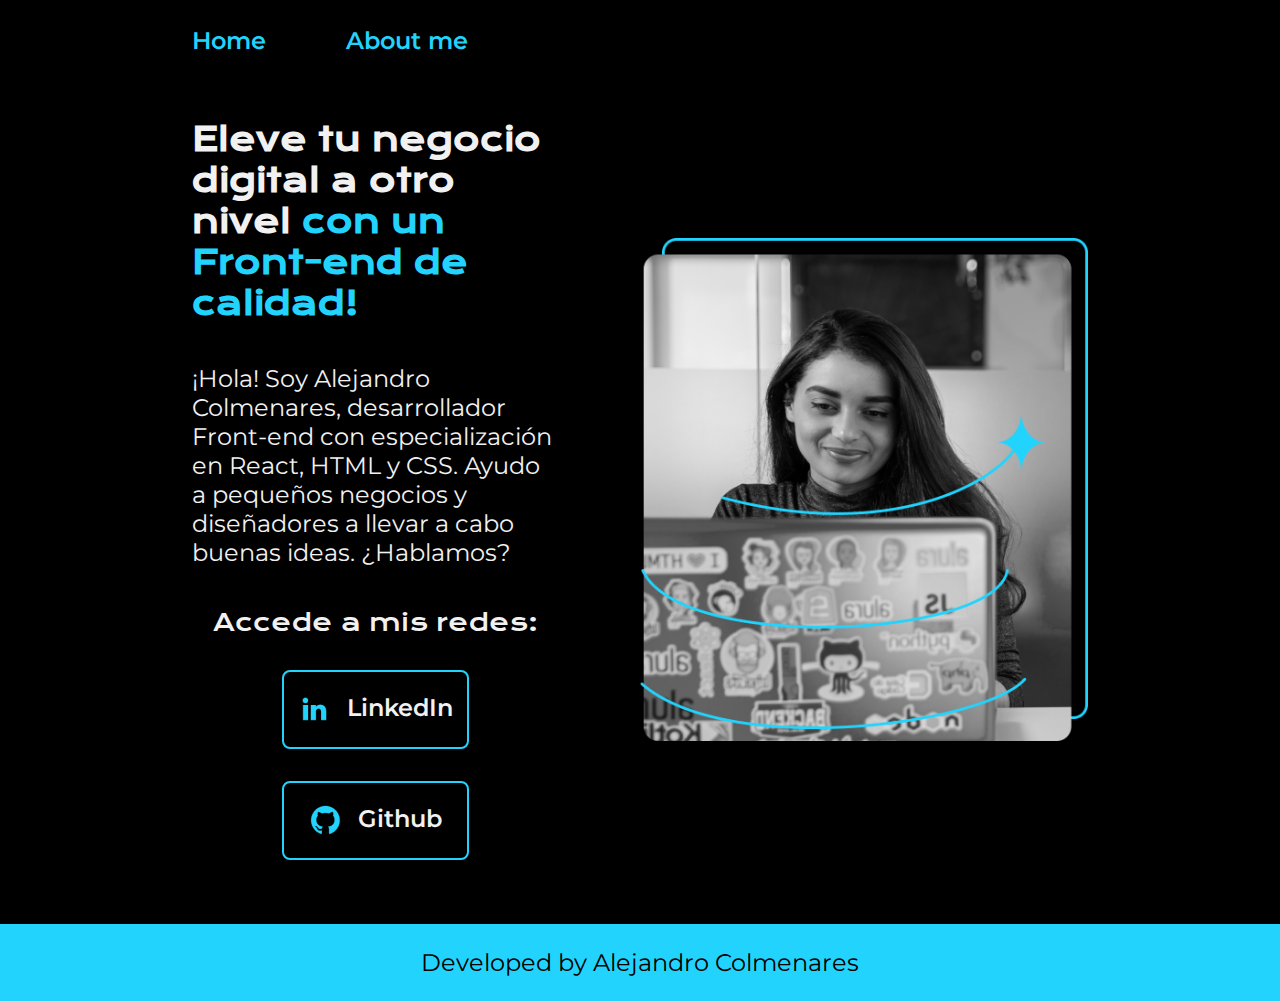
<file: index.html>
<!DOCTYPE html>
<html lang="es">
  <head>
    <meta charset="UTF-8" />
    <meta http-equiv="X-UA-Compatible" content="IE=edge">
    <meta name="viewport" content="width=device-width, initial-scale=1.0" />
    <title>Portfolio</title>
    <link rel="stylesheet" href="./styles/style.css" />
  </head>
  <body>
    <header class="header">
      <nav class="header__menu">
        <a class="header__menu__link" href="index.html">Home</a>
        <a class="header__menu__link" href="about.html">About me</a>
      </nav>
    </header>
    <main class="presentacion">
      <section class="presentacion__contenido">
        <h1 class="presentacion__contenido__titulo">
          Eleve tu negocio digital a otro nivel
          <strong class="titulo-destaque">con un Front-end de calidad!</strong>
        </h1>
        <p class="presentacion__contenido__texto">
          ¡Hola! Soy Alejandro Colmenares, desarrollador Front-end con
          especialización en React, HTML y CSS. Ayudo a pequeños negocios y
          diseñadores a llevar a cabo buenas ideas. ¿Hablamos?
        </p>
        <div class="presentacion__enlaces">
          <h2 class="presetacion__enlaces__subtitulo">Accede a mis redes:</h2>
          <a class="presentacion__enlaces__link" href="https://www.linkedin.com/">
            <img src="./assets/linkedin.png">
            LinkedIn</a>
          <a class="presentacion__enlaces__link" href="https://www.github.com/">
            <img src="./assets/github.png">
            Github</a>
        </div>
      </section>
      <img class="presentacion__imagen" src="./assets/Imagem.png" alt="Imagen de mujer trabajando" />
    </main>
    <footer class="footer">
      <p>Developed by <a class="footer__link__nombre" href="https://www.linkedin.com/">Alejandro Colmenares</a></p>
    </footer>
  </body>
</html>
</file>
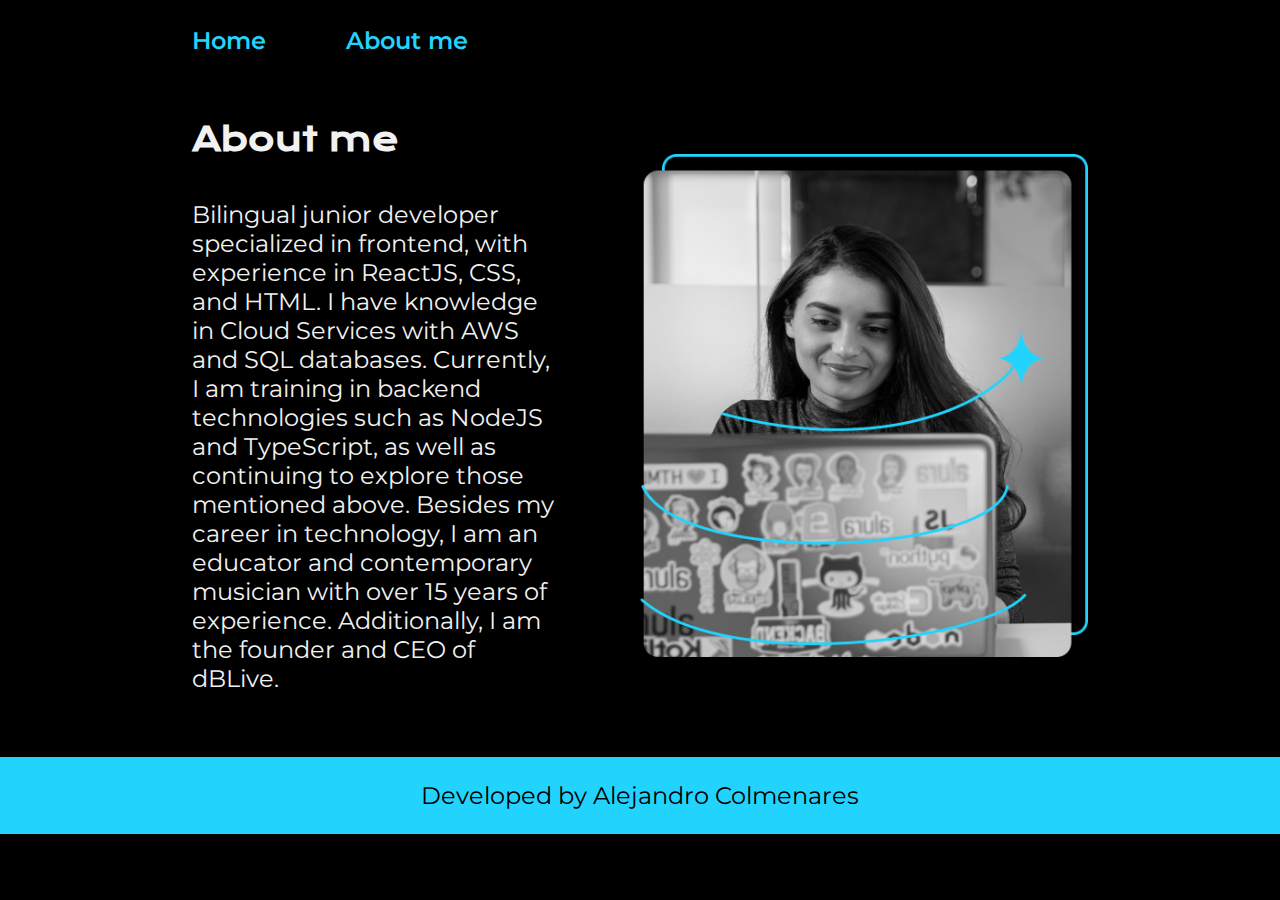
<file: about.html>
<!DOCTYPE html>
<html lang="es">
<head>
    <meta charset="UTF-8">
    <meta name="viewport" content="width=device-width, initial-scale=1.0">
    <title>About me</title>
    <link rel="stylesheet" href="./styles/style.css" />
</head>
<body>
    <header class="header">
        <nav class="header__menu">
          <a class="header__menu__link" href="index.html">Home</a>
          <a class="header__menu__link" href="about.html">About me</a>
        </nav>
      </header>
      <main class="presentacion">
        <section class="presentacion__contenido">
            <h1 class="presentacion__contenido__titulo">About me</h1>
            <p class="presentacion__contenido__texto">Bilingual junior developer specialized in frontend, with experience in ReactJS, CSS, and HTML. I have knowledge in Cloud Services with AWS and SQL databases. Currently, I am training in backend technologies such as NodeJS and TypeScript, as well as continuing to explore those mentioned above. Besides my career in technology, I am an educator and contemporary musician with over 15 years of experience. Additionally, I am the founder and CEO of dBLive.</p>
        </section>
        <img class="presentacion__imagen" src="./assets/Imagem.png" alt="Imagen de mujer trabajando" />
      </main>
      <footer class="footer">
        <p>Developed by <a class="footer__link__nombre" href="https://www.linkedin.com/">Alejandro Colmenares</a></p>
      </footer>
</body>
</html>
</file>
<file: styles/style.css>
@import url('https://fonts.googleapis.com/css2?family=Krona+One&family=Montserrat:ital,wght@0,100..900;1,100..900&display=swap');

:root{
    --color-primario: #000000;
    --color-secundario: #F1F1F1;
    --color-terciario: #22D4FD;
    --color-hover: #272727;

    --fuente-montserrat: "Montserrat", sans-serif;
    --fuente-krona: "Krona One", sans-serif;

}

*{
    padding: 0;
    margin: 0;
}


body{
    box-sizing: border-box;
    background-color: var(--color-primario);
    color: var(--color-secundario);
}

.header{
    padding: 2% 0% 0% 15%;
    text-decoration: none;
}


.header__menu{
    display: flex;
    gap: 80px;
    text-decoration: none;
}

.header__menu__link{
    text-decoration: none;
    font-family: var(--fuente-montserrat);
    font-size: 1.5rem;
    font-weight: 600;
    color: var(--color-terciario);
}

.presentacion{
    display: flex;
    align-items: center;
    padding: 5% 15%;
    justify-content: space-between;
    gap: 82px;
}

.presentacion__contenido{
    width: 50%;
    display: flex;
    flex-direction: column;
    gap: 40px;
}

.presentacion__contenido__titulo{
    font-size: 2rem;
    font-family: var(--fuente-krona);
}

.titulo-destaque{
    color: var(--color-terciario);
}

.presentacion__contenido__texto{
    font-size: 1.5rem;
    font-family: var(--fuente-montserrat);
}

.presentacion__enlaces{
    display: flex;
    justify-content: space-between;
    flex-direction: column;
    align-items: center;
    gap: 32px;
}

.presetacion__enlaces__subtitulo{
    font-family: var(--fuente-krona);
    font-size: 1.5rem;
    font-weight: 400;
}

.presentacion__enlaces__link{
    display: flex;
    justify-content: center;
    gap: 16px;
    width: 50%;
    background-color: var(--color-primario);
    text-align: center;
    padding: 21.5px 0;
    border-radius: 8px;
    color: var(--color-secundario);
    font-family: var(--fuente-montserrat);
    font-size: 1.5rem;
    font-weight: 600;
    text-decoration: none;
    border: 2px solid var(--color-terciario);
}

.presentacion__enlaces__link:hover{
    background-color: var(--color-hover);
}

.presentacion__imagen{
    width: 50%;
}

.footer{
    background-color: var(--color-terciario);
    padding: 1.5rem;
    color: var(--color-primario);
    text-align: center;
    text-decoration: none;
    font-family: var(--fuente-montserrat);
    font-size: 1.5rem;
    font-weight: 400;
}

.footer__link__nombre{
    color: var(--color-primario);
    text-align: center;
    text-decoration: none;
    font-family: var(--fuente-montserrat);
    font-size: 1.5rem;
    font-weight: 400;
}

.footer__link__nombre:hover{
    color: var(--color-hover);
    text-align: center;
    text-decoration: none;
    font-family: var(--fuente-montserrat);
    font-size: 1.5rem;
    font-weight: 400;
}

@media (max-width: 1200px ){

    .header{
        padding: 10%;
        text-decoration: none;
    }

    .header__menu{
        justify-content: center;
    }

    .presentacion{
        flex-direction: column-reverse;
        padding: 5%;
    }

    .presentacion__contenido{
        width: auto;
    }

}
</file>
